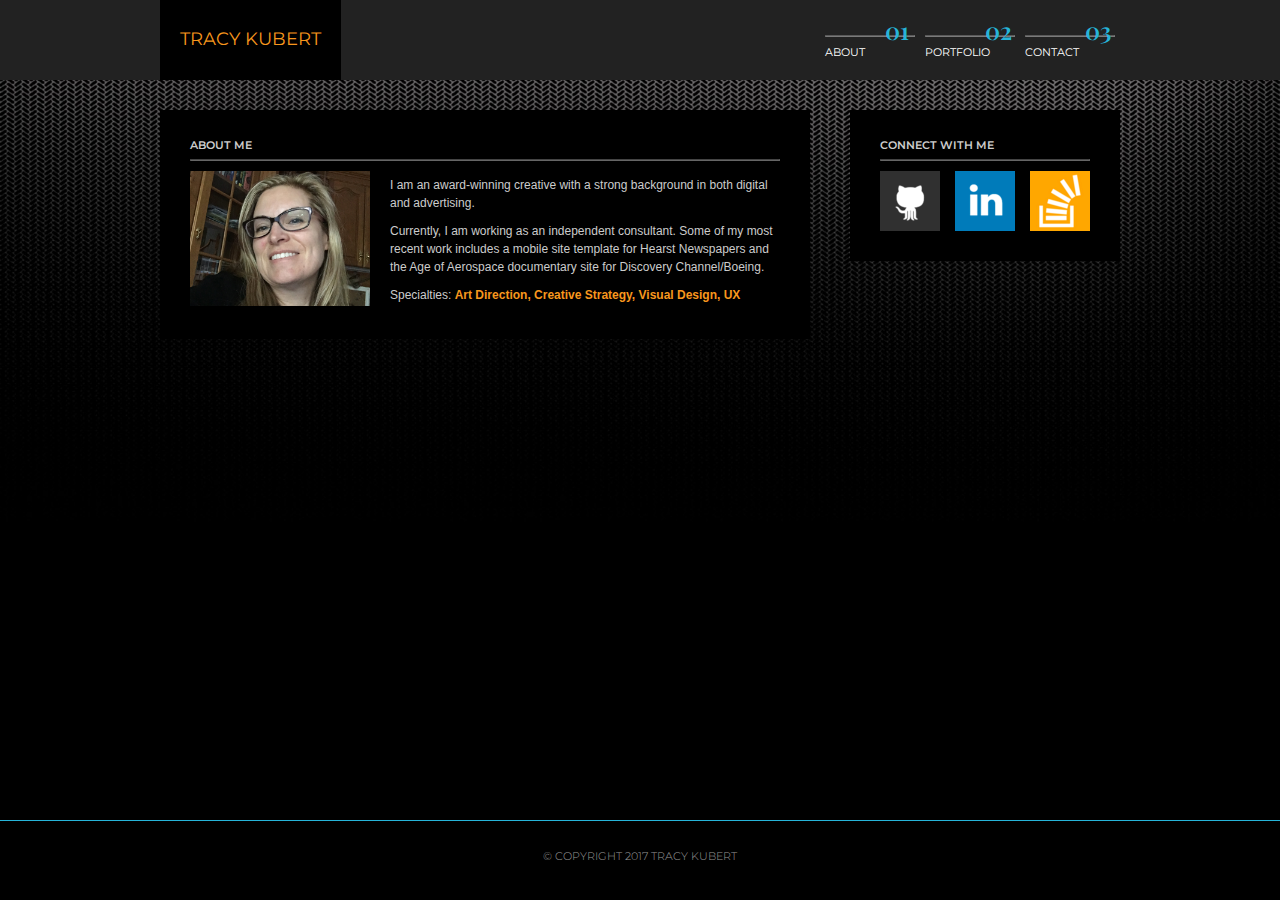
<file: index.html>
<!DOCTYPE html>
<html>
    <head>
    
        <meta charset="UTF-8">
        
        <meta name="viewport" content="width=device-width, initial-scale=1.0">
        
        <title>Responsive Portfolio</title>
        
        <link rel="stylesheet" type="text/css" href="assets/css/reset.css">
        
        <link rel="stylesheet" type="text/css" href="assets/css/style.css">
        
        <link href="https://fonts.googleapis.com/css?family=Montserrat|Playfair+Display" rel="stylesheet">
    
    </head>
    
    <body>
    
        <header>
            
            <div class="container">
            
                <div id="name">

                    <h1>Tracy Kubert</h1>

                </div>

                <nav>

                    <div class="navElement"><span class="highlighted">01</span><br /><hr /><a href="index.html" target="_self">About</a></div>

                    <div class="navElement"><span class="highlighted">02</span><br /><hr /><a href="portfolio.html" target="_self">Portfolio</a></div>

                    <div class="navElement"><span class="highlighted">03</span><br /><hr /><a href="contact.html" target="_self">Contact</a></div>


                </nav>
                
            </div>
    
        </header>
        
        <main>
            
            <div class="container">
                
                <section>
                
                    <h2>About Me</h2>
                    
                    <hr />
                    
                    <img id="portrait" src="assets/images/portrait_1.jpg">
                    
                    <p>I am an award-winning creative with a strong background in both digital and advertising.</p>
                    
                    <p>Currently, I am working as an independent consultant. Some of my most recent work includes a mobile site template for Hearst Newspapers and the Age of Aerospace documentary site for Discovery Channel/Boeing.</p>

                    <p>Specialties: <strong>Art Direction, Creative Strategy, Visual Design, UX</strong></p>
                    
                    <!--<ul>
                        
                        <li>Creative problem solver with proven ability to generate high quality work while under narrow design parameters and deadlines</li>
                    
                        <li>Strong conceptual skills and ability to carry messaging across all channels and devices</li>
                    
                        <li>Over ten years of experience leading projects and teams</li>
                        
                        <li>Expert in Adobe CS applications, Sketch, production processes of both traditional and digital media including prototyping, information architecture processes, testing and usability issues</li>
                    
                    </ul>-->
                     
                </section>
            
                <aside>
                
                    <h2>Connect with Me</h2>
                    
                    <hr />
                    
                    <a href="https://github.com/tracyloveswork" target="_blank"><img class="icon" src="assets/images/gitHub_icon.png" /></a>
                    
                    <a href="https://www.linkedin.com/in/tracyloveswork/" target="_blank"><img class="icon" src="assets/images/linkedIn_logo.png" /></a>
                    
                    <a href="http://stackoverflow.com/users/7698633/tracyloveswork" target="_blank"><img class="icon noSpaceRight" src="assets/images/stackOverflow_icon.png" /></a>
                
                </aside>
            
            </div>
        
        </main>
        
    <div style="clear:both;"></div>
        
        <footer>
        
            <div id="footerText">&copy; Copyright 2017 Tracy Kubert</div>
        
        </footer>
    
    </body>
    
</html>
</file>
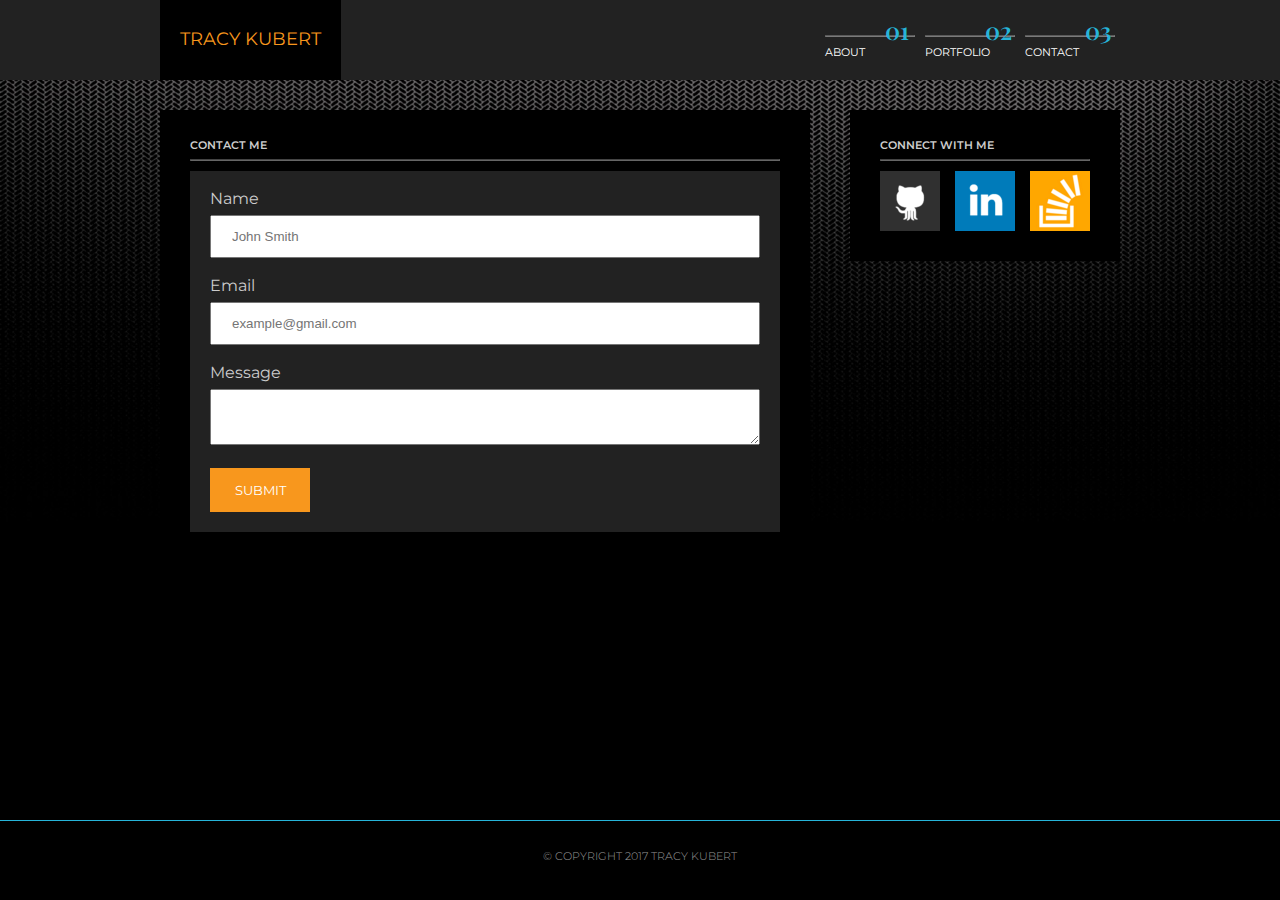
<file: contact.html>
<!DOCTYPE html>
<html>
    <head>
    
        <meta charset="UTF-8">
        
        <title>Basic Portfolio</title>
        
        <link rel="stylesheet" type="text/css" href="assets/css/reset.css">
        
        <link rel="stylesheet" type="text/css" href="assets/css/style.css">
        
        <link href="https://fonts.googleapis.com/css?family=Montserrat|Playfair+Display" rel="stylesheet">
    
    </head>
    
    <body>
    
        <header>
            
            <div class="container">
            
                <div id="name">

                    <h1>Tracy Kubert</h1>

                </div>

                <nav>

                    <div class="navElement"><span class="highlighted">01</span><br /><hr /><a href="index.html" target="_self">About</a></div>

                    <div class="navElement"><span class="highlighted">02</span><br /><hr /><a href="portfolio.html" target="_self">Portfolio</a></div>

                    <div class="navElement"><span class="highlighted">03</span><br /><hr /><a href="contact.html" target="_self">Contact</a></div>


                </nav>
                
            </div>
    
        </header>
        
        <main>
            
            <div class="container">
                
                <section>
                
                    <h2>Contact Me</h2>
                    
                    <hr />
                    
                    <div id="contactForm">
                    
                        <form action="mailto:tracyloveswork@gmail.com" method="post" enctype="text/plain">

                            <label for="yourName">Name</label>

                            <input type="text" id="yourName" name="name" placeholder="John Smith" />

                            <label for="email">Email</label>

                            <input type="email" id="email" placeholder="example@gmail.com" />

                            <label for="message">Message</label>

                            <textarea id="message"></textarea>

                           <input type="submit" value="Submit">

                        </form>
                        
                    </div>
                     
                </section>
            
                <aside>
                
                    <h2>Connect with Me</h2>
                    
                    <hr />
                    
                    <a href="https://github.com/tracyloveswork" target="_blank"><img class="icon" src="assets/images/gitHub_icon.png" /></a>
                    
                    <a href="https://www.linkedin.com/in/tracyloveswork/" target="_blank"><img class="icon" src="assets/images/linkedIn_logo.png" /></a>
                    
                    <a href="http://stackoverflow.com/users/7698633/tracyloveswork" target="_blank"><img class="icon noSpaceRight" src="assets/images/stackOverflow_icon.png" /></a>
                
                </aside>
            
            </div>
        
        </main>
        
    <div style="clear:both;"></div>
        
        <footer>
        
            <div id="footerText">&copy; Copyright 2017 Tracy Kubert</div>
        
        </footer>
    
    </body>
    
</html>
</file>
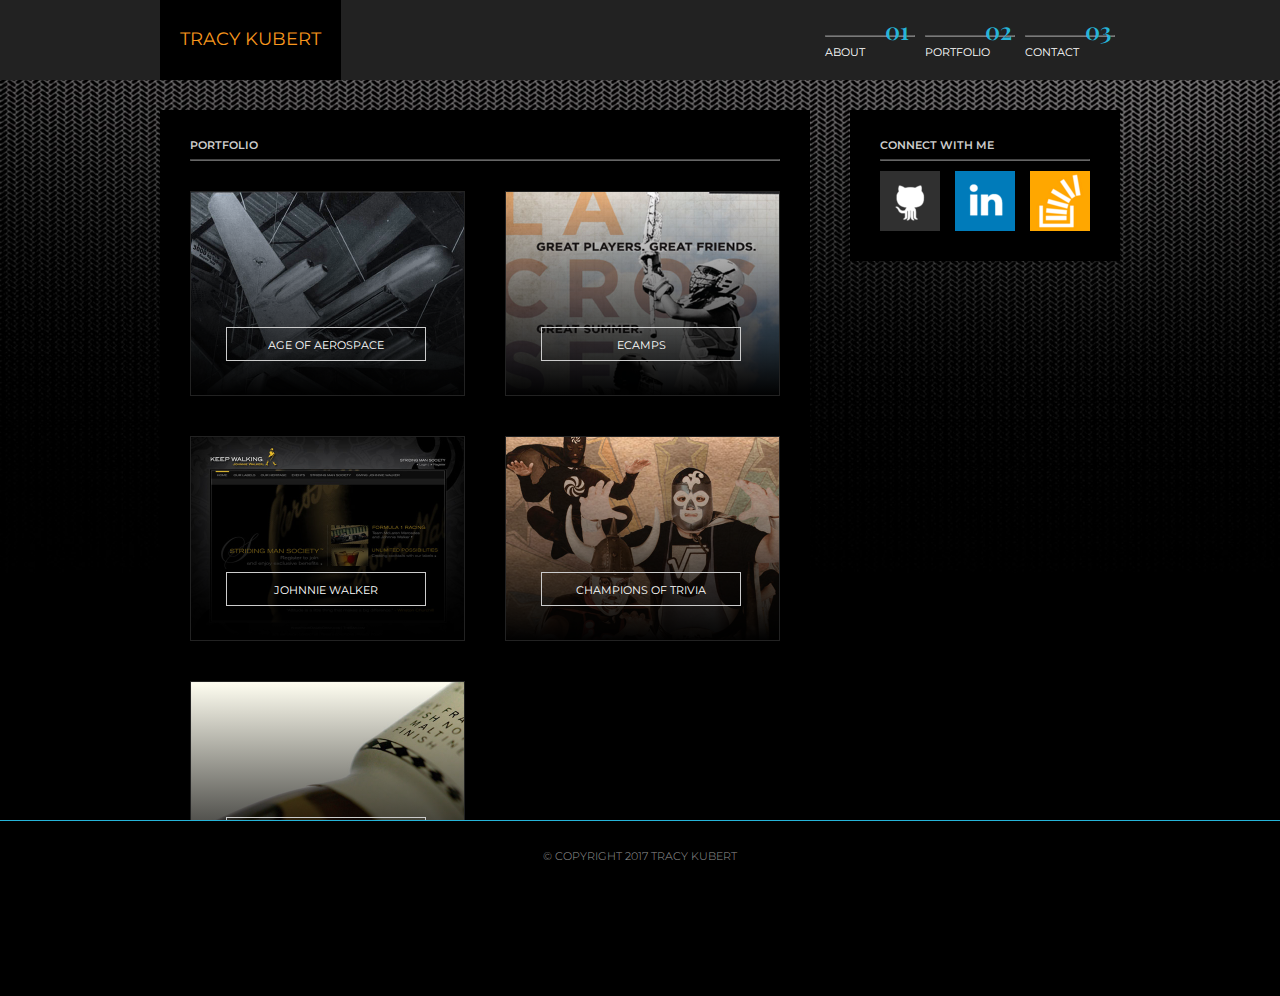
<file: portfolio.html>
<!DOCTYPE html>
<html>
    <head>
    
        <meta charset="UTF-8">
        
        <title>Basic Portfolio</title>
        
        <link rel="stylesheet" type="text/css" href="assets/css/reset.css">
        
        <link rel="stylesheet" type="text/css" href="assets/css/style.css">
        
        <link href="https://fonts.googleapis.com/css?family=Montserrat|Playfair+Display" rel="stylesheet">
    
    </head>
    
    <body>
    
        <header>
            
            <div class="container">
            
                <div id="name">

                    <h1>Tracy Kubert</h1>

                </div>

                <nav>

                    <div class="navElement"><span class="highlighted">01</span><br /><hr /><a href="index.html" target="_self">About</a></div>

                    <div class="navElement"><span class="highlighted">02</span><br /><hr /><a href="portfolio.html" target="_self">Portfolio</a></div>

                    <div class="navElement"><span class="highlighted">03</span><br /><hr /><a href="contact.html" target="_self">Contact</a></div>


                </nav>
                
            </div>
    
        </header>
        
        <main>
            
            <div class="container">
                
                <section>
                
                    <h2>Portfolio</h2>
                    
                    <hr />
                    
                    <div id="portfolio">
                        
                        <div id="age" class="thumbnail left">
                        
                            <div class="ghost-button"><a class="ghost" href="">Age of Aerospace</a></div>
                        
                        </div>
                        
                        <div id="ecamps" class="thumbnail right">
                        
                            <div class="ghost-button"><a class="ghost" href="">eCamps</a></div>
                        
                        </div>
                        
                        <div style="clear:both"></div>
                        
                        <div id="jw" class="thumbnail left">
                        
                            <div class="ghost-button"><a class="ghost" href="">Johnnie Walker</a></div>
                        
                        </div>
                        
                        <div id="trivia" class="thumbnail right">
                        
                            <div class="ghost-button"><a href="" class="ghost">Champions of Trivia</a></div>
                        
                        </div>
                        
                        <div style="clear:both"></div>
                        
                        <div id="malts" class="thumbnail left">
                        
                            <div class="ghost-button"><a class="ghost" href="">Classic Malts</a></div>
                        
                        </div>
                        
                        <!--<div class="thumbnail right">
                        
                            <div class="ghost-button"><a href="">Plex Travel</a></div>
                        
                        </div>-->
                        
                        <div style="clear:both"></div>
                        
                        <div id="end"></div>
                        
                    </div>
                     
                </section>
            
                <aside>
                
                    <h2>Connect with Me</h2>
                    
                    <hr />
                    
                    <a href="https://github.com/tracyloveswork" target="_blank"><img class="icon" src="assets/images/gitHub_icon.png" /></a>
                    
                    <a href="https://www.linkedin.com/in/tracyloveswork/" target="_blank"><img class="icon" src="assets/images/linkedIn_logo.png" /></a>
                    
                    <a href="http://stackoverflow.com/users/7698633/tracyloveswork" target="_blank"><img class="icon noSpaceRight" src="assets/images/stackOverflow_icon.png" /></a>
                
                </aside>
            
            </div>
        
        </main>
        
    <div style="clear:both;"></div>
        
        <footer>
        
            <div id="footerText">&copy; Copyright 2017 Tracy Kubert</div>
        
        </footer>
    
    </body>
    
</html>
</file>
<file: assets/css/style.css>
/*html5 display rule*/

address,
article,
aside,
canvas,
details,
figcaption,
figure,
footer,
header,
hgroup,
nav,
menu,
nav,
section,
summary {
    display: block;
}

* {
    box-sizing: border-box;
}

body {
    background-color: #000;
    background-image: url(../images/background-pattern-black.jpg);
    background-repeat: no-repeat;
    background-size: cover;
    font-family: 'Montserrat', sans-serif;
    color: #ccc;
}

header {
    background-color: #222;
    height: 80px;
}

h1 {
    position: relative;
    top: 10px;
    font-weight: normal;
    text-transform: uppercase;
}

h2 {
    font-family: 'Montserrat', sans-serif;
    font-size: 11px;
    text-transform: uppercase;
    font-weight: 600;
    color: #ccc;
}

nav {
    float: right;
}

#name {
    color: #F8971D;
    font-size: 18px;
    background-color: #000;
    float: left;
    height: 80px;
    padding: 20px;
}

a {
    color: white;
    text-decoration: none;
}

hr {
    margin-bottom: 10px;
    border-color: rgba(255, 255, 255, 0.4);
}

a:hover {
    color: #FED301;
}

.container {
    width: 960px;
    margin: 0 auto;
}

.navElement {
    width: 100px;
    font-size: 11px;
    text-transform: uppercase;
    float: left;
    padding: 5px;
}

strong {
    font-weight: bold;
    color: #F8971D;
}

/* The animation code */
@keyframes numbers {
    0% {color: rgba(255, 255, 255, 0);}
    75% {color: rgba(255, 255, 255, 1);}
    100% {color: #26B4D9;}
}

.highlighted {
    font-family: 'Playfair Display', serif;
    color: #26B4D9;
    font-size: 24px;
    font-weight: 600;
    position: relative;
    top: 13px;
    left: 60px;
    z-index: 1;
    animation-name: numbers;
    animation-duration: 2s;
    /*animation-delay: 2s;*/
}

.highlighted2 {
    font-family: 'Playfair Display', serif;
    color: #26B4D9;
    font-size: 28px;
    font-style: italic;
    font-weight: 600;
    text-transform: none !important;
    position: relative;
    top: 5px;
    left: -5px;
    z-index: 1;

}

p,
ul {
    font-family: sans-serif;
    font-weight: 100;
    font-size: 12px;
    padding: 5px;
    line-height: 1.5;
}

ul {
    list-style-type: square;
    list-style-position: outside;
    margin-left: 10px;
    margin-top: 10px;
}

li {
    margin-bottom: 10px;
}

footer {
    position: fixed;
    bottom: 0;
    width: 100%;
    vertical-align: middle;
    background-color: #000;
    height: 80px;
}

#footerText {
    color: #999;
    padding: 30px;
    text-align: center;
    font-weight: 300;
    text-transform: uppercase;
    font-size: 11px;
    border-top: 1px solid #26B4D9;
}

#portrait {
    float: left;
    width: 200px;
    padding-right: 20px;
}

section,
aside {
    background-color: black;
    padding: 30px;
    margin-top: 30px;
}

section {
    float: left;
    width: 650px;
}

aside {
    float: right;
    width: 270px;
}

.icon {
    float: left;
    height: 60px;
    padding-right: 15px;
}

.noSpaceRight {
    padding-right: 0px !important;
}

input[type=text],
input[type=email],
textarea,
select {
    width: 100%;
    padding: 12px 20px;
    margin: 8px 0 20px 0;
    display: inline-block;
    /*    border-radius: 4px;*/
}

input[type=submit] {
    width: 100px;
    background-color: #F8971D;
    color: white;
    text-transform: uppercase;
    font-family: 'Montserrat', sans-serif;
    padding: 14px 20px;
    margin: 0;
    border: none;
    /*    border-radius: 4px;*/
}

input[type=submit]:hover {
    background-color: #FED301;
}

#contactForm {
    /*    border-radius: 5px;*/
    background-color: #222;
    padding: 20px;
}

.thumbnail {
    width: 275px;
    height: 205px;
    border: 1px solid #222;
    margin-top: 20px;
    margin-bottom: 20px;
    background-size: 275px 205px;
    background-repeat: no-repeat;
}

#age {
    background-image: linear-gradient(to top, black 0%, white 100%), url('../images/thumbsPortfolioHW_sweptWing.jpg');
    background-blend-mode: overlay;
}

#ecamps {
    background-image: linear-gradient(to top, black 0%, white 100%), url('../images/thumbsPortfolioHW_eCamps.png');
    background-blend-mode: multiply;
}

#trivia {
    background-image: linear-gradient(to top, black 0%, white 100%), url('../images/thumbsPortfolioHW_trivia.jpg');
    background-blend-mode: multiply;
}

#malts {
    background-image: linear-gradient(to top, black 0%, white 100%), url('../images/thumbsPortfolioHW_malts.jpg');
    background-blend-mode: multiply;
}

#jw {
    background-image: linear-gradient(to top, black 0%, white 100%), url('../images/thumbsPortfolioHW_jw.jpg');
    background-blend-mode: multiply;
}

.left {
    float: left;
}

.right {
    float: right;
}

.ghost-button {
    display: inline-block;
    width: 200px;
    padding: 8px;
    color: #fff;
    border: 1px solid #ccc;
    text-align: center;
    outline: none;
    text-decoration: none;
    position: relative;
    top: 135px;
    left: 35px;
}

a.ghost {
    font-size: 11px;
    text-transform: uppercase;
}

a.ghost:hover {
    color: #26B4D9;
}

.ghost-button:hover,
.ghost-button:active {
    background-color: #000;
    color: #26B4D9;
}

#end {
    height: 60px;
}



/* Width at 960px and below */

@media screen and (max-width: 980px) {
    /* Style changes here */
    .container {
        width: 728px;
    }
    section {
        width: 420px;
    }
    #portrait {
        float: none;
        width: 100%;
        padding-right: 0;
        padding-bottom: 10px;
    }
    
    .thumbnail {
    width: 100%;
    height: 250px;
    background-repeat: no-repeat;
    background-size: cover;
    }
    
    .ghost-button {
    top: 135px;
    left: 60px;
}
    
    .left {
    float: none;
    }

.right {
    float: none;
    }

    
}


/* Width at 768px and below */

@media screen and (max-width: 768px) {
    /* Style changes here */
    .container {
        width: 80%;
        margin: 0 auto;
    }
    section {
        float: none;
        width: 100%;
    }
    aside {
        float: none;
        width: 100%;
        margin-bottom: 180px;
    }
    
    #portrait {
        float: left;
        width: 332px;
        padding-right: 30px;
        padding-bottom: 10px;
    }
    
     .thumbnail {
    width: 100%;
    height: 250px;
    background-repeat: no-repeat;
    background-size: cover;
    }
    
    .ghost-button {
    top: 135px;
    left: 120px;
}
    
    .left {
    float: none;
    }

.right {
    float: none;
    }
}


/* Width at 640px and below */

@media screen and (max-width: 640px) {
    /* Style changes here */
    
    .container {
        width: 100%;
        margin: 0 auto;
    }
    
    section {
        float: none;
        width: 90%;
        margin: 0 auto;
        margin-top: 20px;
    }
    aside {
        float: none;
        width: 90%;
        margin: 0 auto;
        margin-top: 20px;
        margin-bottom: 180px;
    }
    
    #portrait {
        float: none;
        width: 100%;
        padding-right: 0;
        padding-bottom: 10px;
    }
    
    #name {
    float: none;

}
    
    header {
        
        align-content: center;
        height:130px;
        
    }
    
    nav {
        float: none;
        position: absolute;
        left: 28%;
        padding: 0;

    }
    
    h1 {
        
        text-align: center;
    }
    
    .highlighted {
        
        display:none;
    }
    hr {
        
        padding: 0;
        margin: 0 0 10px 0;
    }
    
    .navElement {
    width: auto;
    float: none;   
    padding: 0 20px 0 20px;
    display: table-cell;
}

}
</file>
